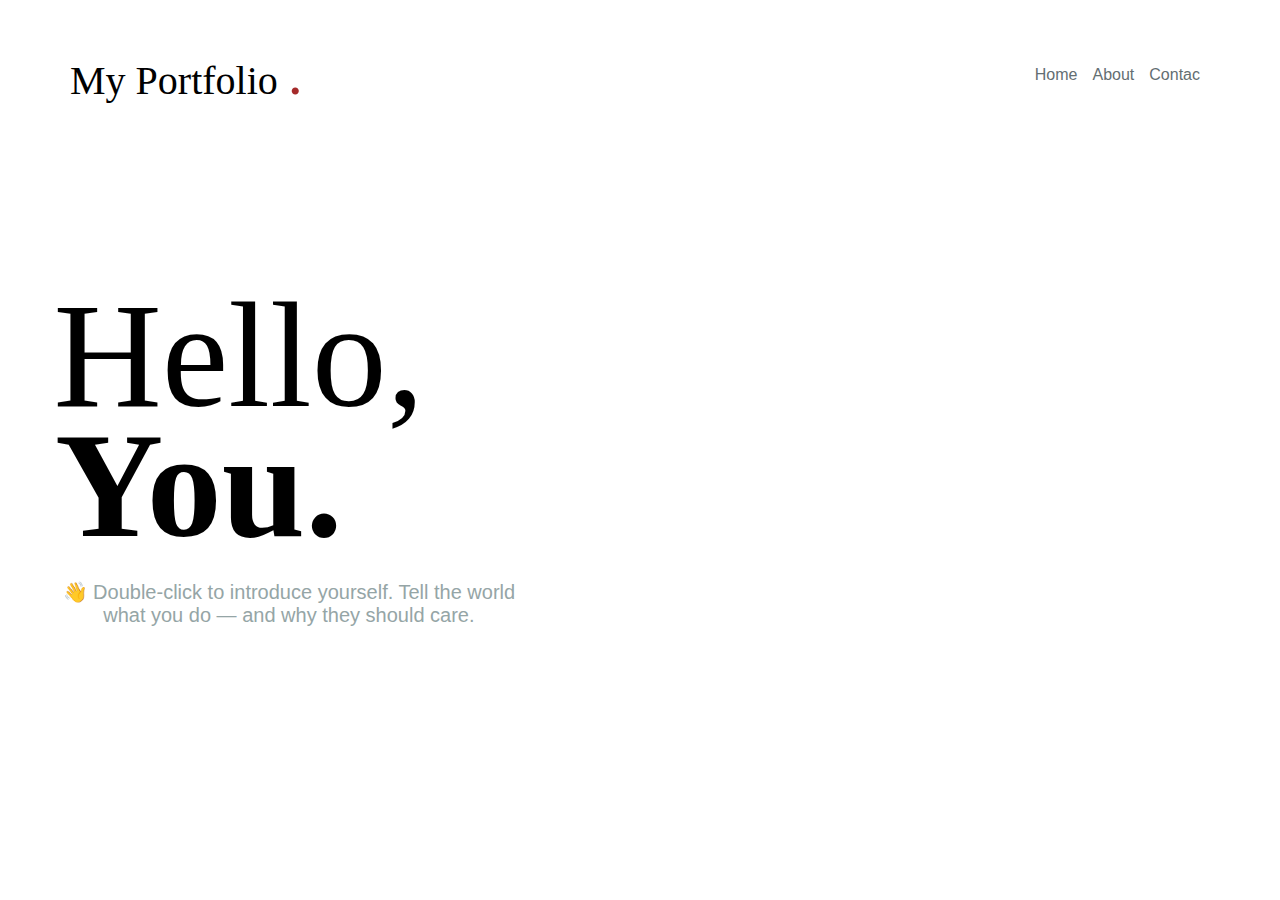
<file: Anh/index.html>
<!DOCTYPE html>
<html lang="en">
<head>
    <meta charset="UTF-8">
    <meta name="viewport" content="width=device-width, initial-scale=1.0">
    <title>Document</title>
    <link rel="stylesheet" href="style.css">
</head>
<body>
   <div class="top">
    <div class="container">
        <div class="heard-top row">
            <p>My Portfolio <span>.</span></p>
            <ul>
                <li><a href="#">Home</a></li>
                <li><a href="#">About</a></li>
                <li><a href="#">Contac</a></li>
            </ul>
        </div>
    </div>
   </div>

   <div class="heard-text">
    <h1>Hello, <br><span>You.</span></h1>
    <p>👋 Double-click to introduce yourself. Tell the world <br> what you do — and why they should care.</p>
   </div>
</body>
</html>
</file>
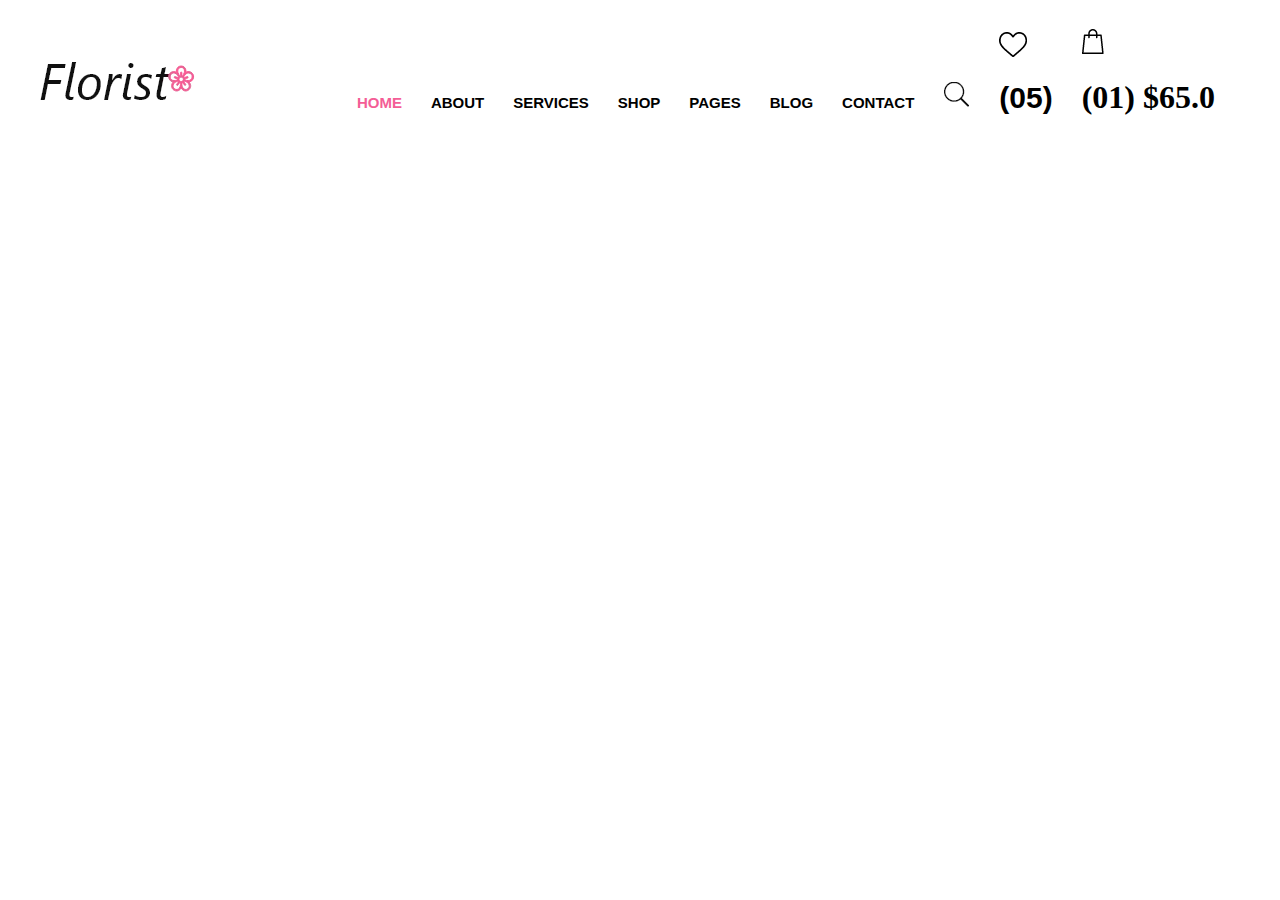
<file: florist.html>
<!DOCTYPE html>
<html lang="en">
<head>
    <meta charset="UTF-8">
    <meta name="viewport" content="width=device-width, initial-scale=1.0">
    <title>Florist</title>
    <link rel="stylesheet" href="/florist.css">
</head>
<body>
    <header>
        <div class="container">
            <a href="#"><img src="/img-frorist/logo.png (1).webp" alt=""></a>
            <nav>
                <ul class="menu">
                    <li> <a href="#">HOME</a></li>
                    <li> <a href="#">ABOUT</a></li>
                    <li> <a href="#">SERVICES</a></li>
                    <li> <a href="#">SHOP</a></li>
                    <li>
                        <a href="#">PAGES</a>
                        <ul class="sub-menu">
                            <li><a href="#">Cart</a></li>
                            <li><a href="#">Checkout</a></li>
                            <li><a href="#">Wishlist</a></li>
                            <li><a href="#">Portfolio</a></li>
                            <li><a href="#">Shop Details</a></li>
                            <li><a href="#">Blog Details</a></li>
                        </ul>
                    </li>
                    <li> <a href="#">BLOG</a></li>
                    <li> <a href="#">CONTACT</a></li>
                    <li><a href="#"><img src="/img-frorist/search.png.webp" alt=""><h1></h1></a></li>
                    <li><a href="#"><img src="/img-frorist/heart.png.webp" alt=""><h1>(05)</h1></a></li>
                    <li><a href="#"><img src="/img-frorist/bag.png.webp" alt=""></a><h1>(01) <span>$65.0</span></h1></li>
                </ul>
            </nav>
        </div>
    </header>
</body>
</html>
</file>
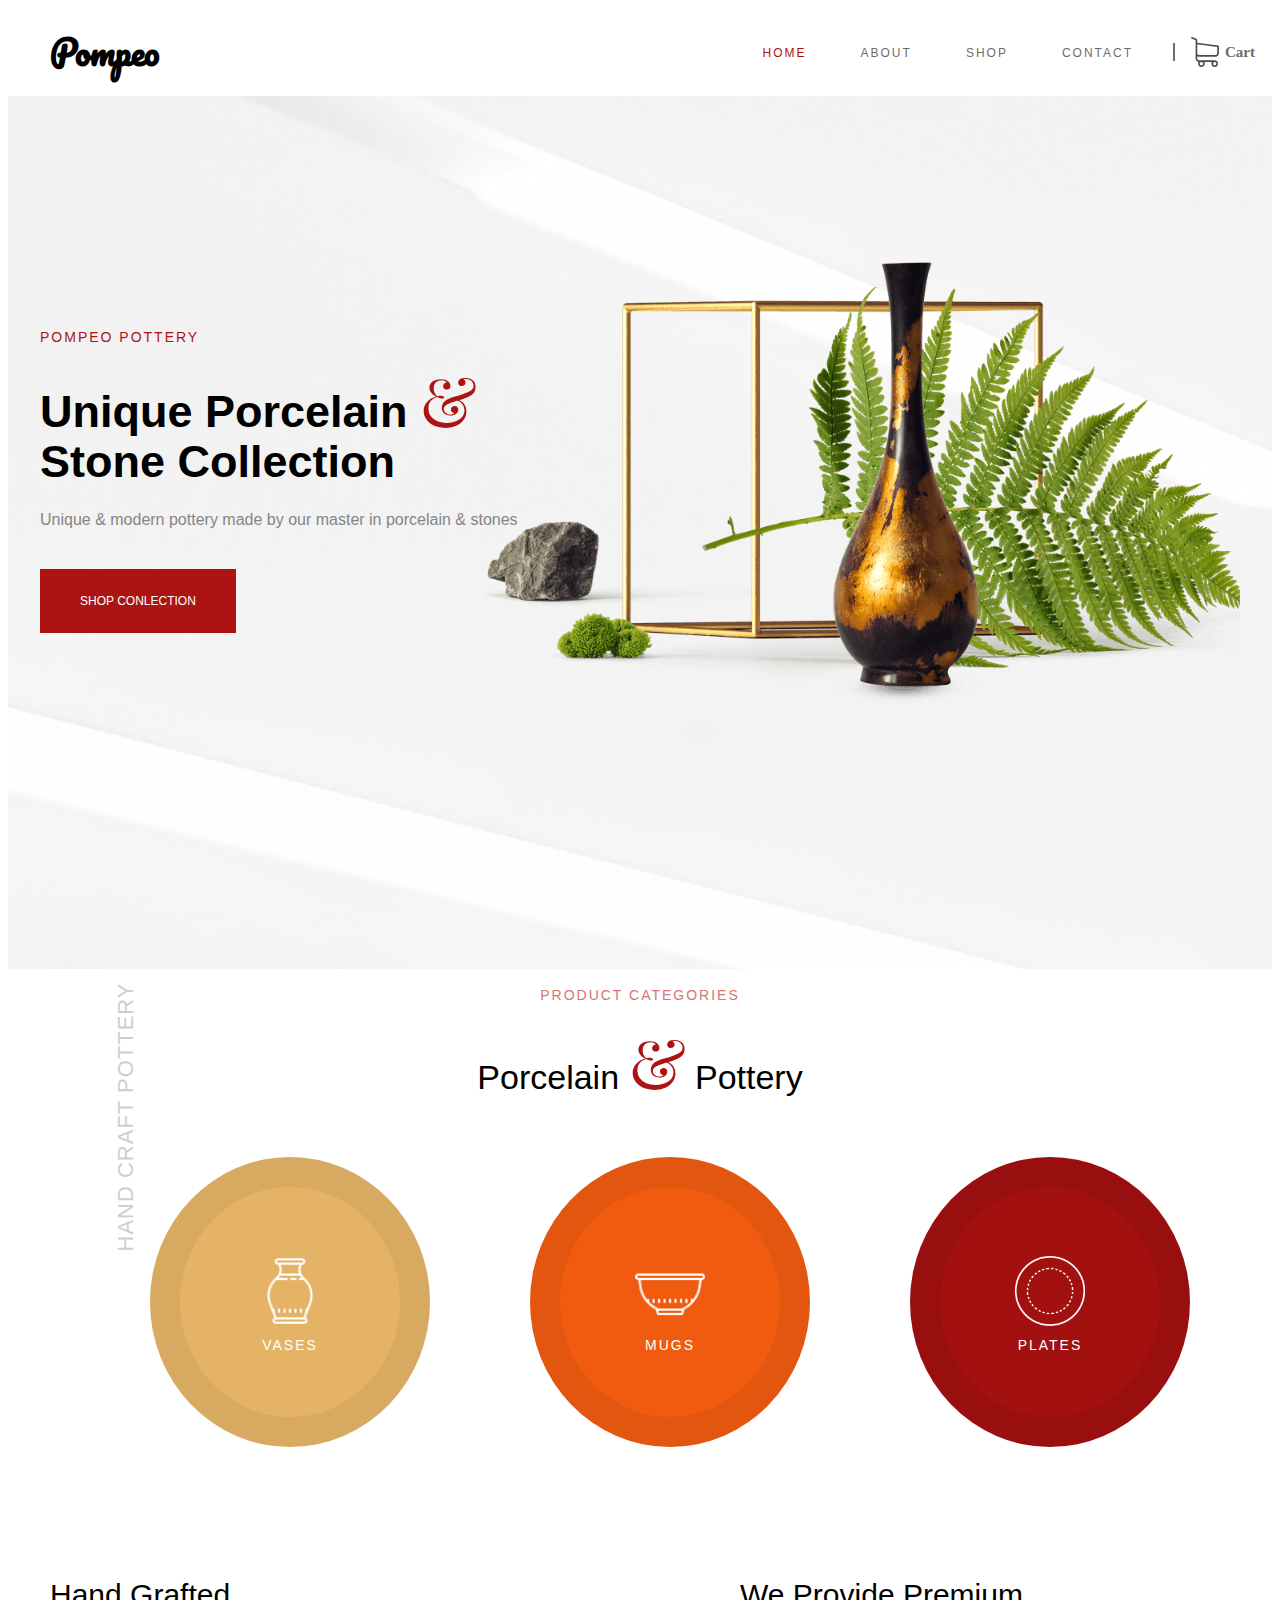
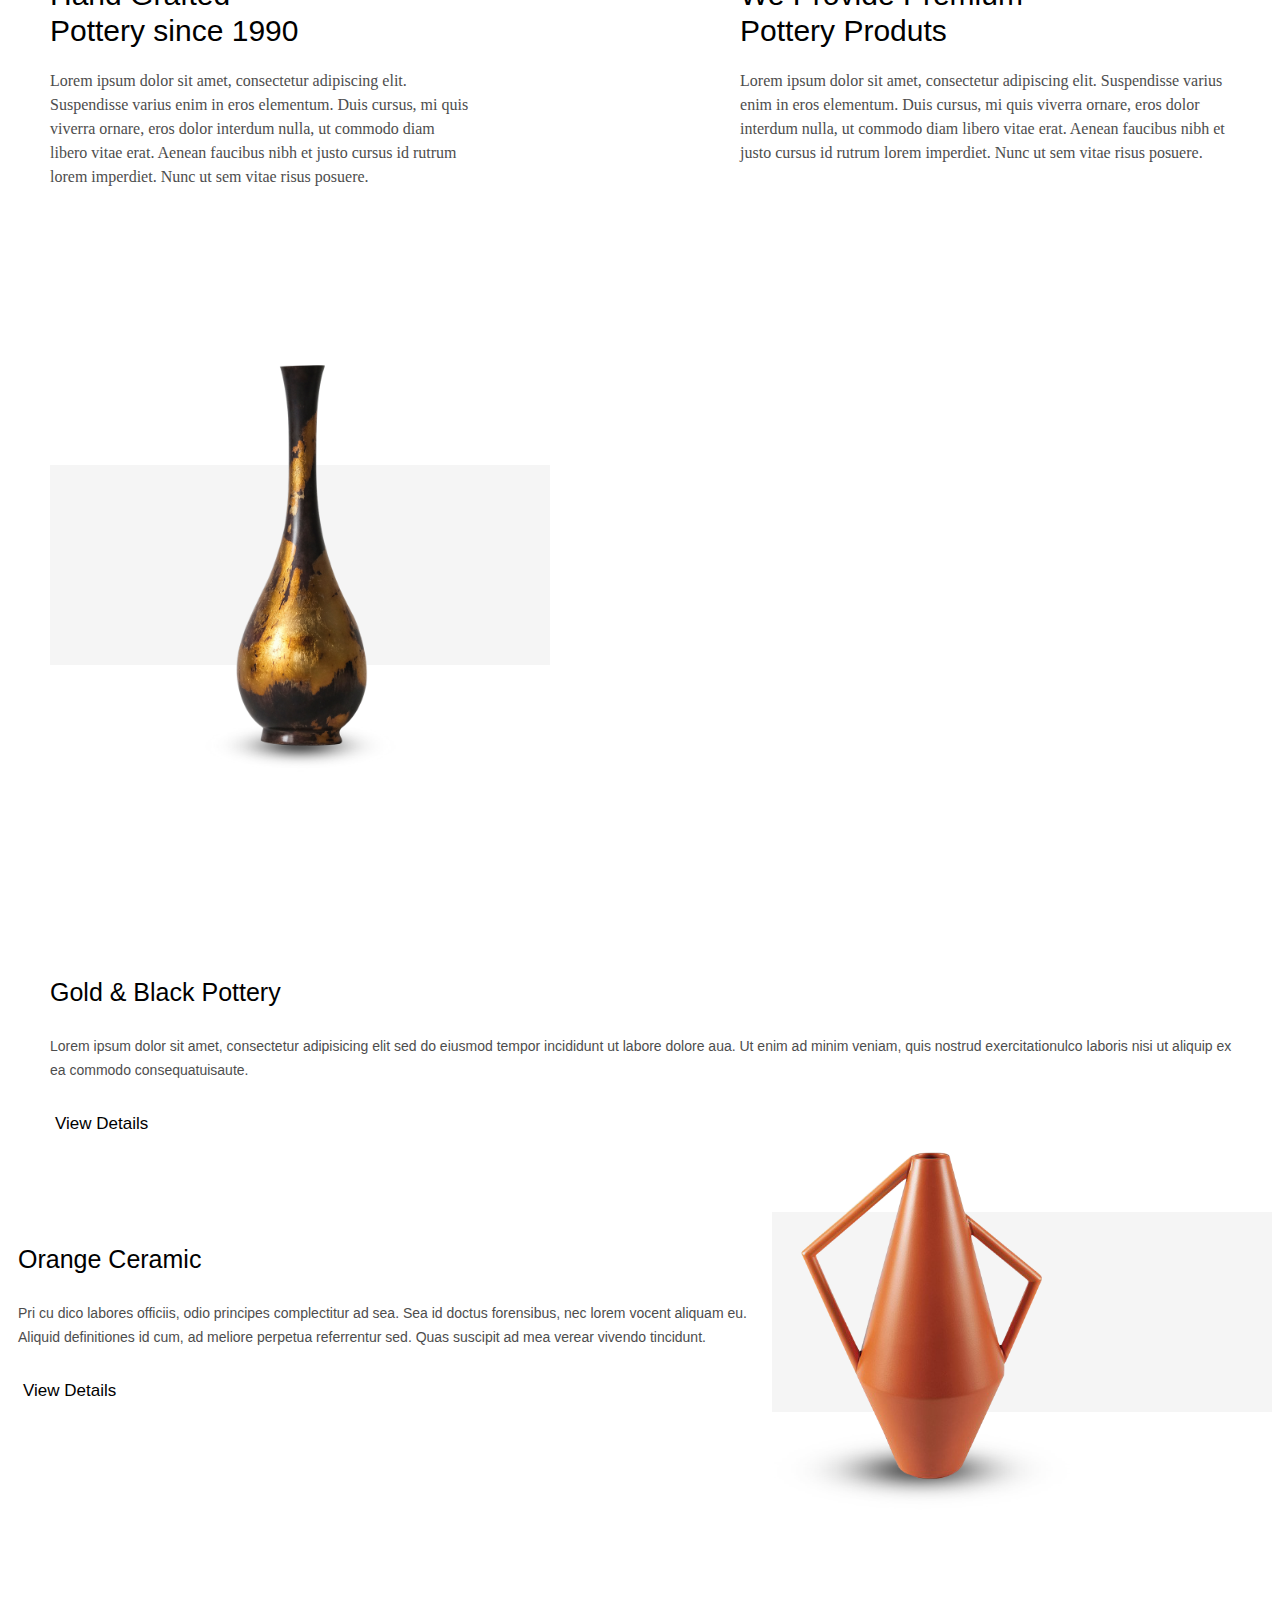
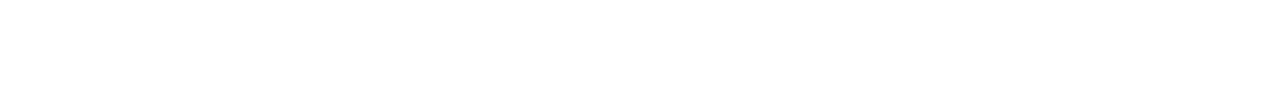
<file: pompeo.html>
<!DOCTYPE html>
<html lang="en">
<head>
    <meta charset="UTF-8">
    <meta name="viewport" content="width=device-width, initial-scale=1.0">
    <title>Pompeo</title>
    <link rel="stylesheet" href="/pompeo.css">
    <link rel="stylesheet" href="https://cdnjs.cloudflare.com/ajax/libs/font-awesome/6.5.2/css/all.min.css" integrity="sha512-SnH5WK+bZxgPHs44uWIX+LLJAJ9/2PkPKZ5QiAj6Ta86w+fsb2TkcmfRyVX3pBnMFcV7oQPJkl9QevSCWr3W6A==" crossorigin="anonymous" referrerpolicy="no-referrer" />
    <style>
        @import url('https://fonts.googleapis.com/css2?family=Pacifico&display=swap');
        </style>
        <style>
            @import url('https://fonts.googleapis.com/css2?family=Playfair+Display:ital,wght@0,400..900;1,400..900&display=swap');
            </style>
</head>
<body>
    <header>
        <div class="container">
           <div class="d-flex">
            <div class="logo">
                <a href="#">
                    <h3 class="heading">Pompeo</h3>
                </a>
            </div>
            <div class="link-flex">
                <nav class="nav-menu">
                    <ul class="menu">
                        <li><a href="#">HOME</a></li>
                        <li><a href="#">ABOUT</a></li>
                        <li><a href="#">SHOP</a></li>
                        <li><a href="#">CONTACT</a></li>
                    </ul>
                </nav>
                <div class="menu-icon-cart">
                    <a href="#" class="cart">
                        <img src="/img-pompeo/cart.svg" alt="">
                        <div class="cart-text">Cart</div>
                    </a>
                </div>
            </div>
           </div>
        </div>

    </header>

    <section class="hero-section">
        <div class="container">
            <div class="left-block hero">
                <div class="hero-div small">
                    <h1>POMPEO POTTERY</h1>
                    <p>Unique Porcelain <span class="different-font">&</span> Stone Collection</p>
                    <h2>Unique & modern pottery made by our master in porcelain & stones</h2>
                    <a href="#">SHOP CONLECTION</a>
                </div>
                <div class="hero-image-div">
                    <div class="hero-image"></div>
                </div>
            </div>
        </div>

    </section>

    <section class="Collection">
        <div class="vertical-category">Hand Craft Pottery</div>
        <div class="container">
            <div class="content-tittle">
                <p>PRODUCT CATEGORIES</p>
                <h1>Porcelain <span class="different-font">&</span> Pottery</h1>
            </div>

            <div class="category-list">
                <div class="w-row">
                    <div class="w-col w-col-4">
                        <a href="#" class="links-category w-inline-block">
                            <div style="background-color: #e4b366;" class="tab-block">
                                <img width="70" src="/img-pompeo/van.png" alt="">
                                <h3 class="tab-tittle">Vases</h3>
                            </div>
                        </a>
                    </div>
                    <div class="w-col w-col-4">
                        <a href="#" class="links-category w-inline-block">
                            <div style="background-color: #f05b10;" class="tab-block">
                                <img width="70" src="/img-pompeo/mugs.png" alt="">
                                <h3 class="tab-tittle">Mugs</h3>
                            </div>
                        </a>
                    </div>
                    <div class="w-col w-col-4">
                        <a href="#" class="links-category w-inline-block">
                            <div style="background-color: #a21010;" class="tab-block">
                                <img width="70" src="/img-pompeo/plat.png" alt="">
                                <h3 class="tab-tittle">PLATES</h3>
                            </div>
                        </a>
                    </div>
                </div>

            </div>

            <div class="div-infor-wapper">
                <div class="w-row">
                    <div class="w-col w-col-6">
                        <div class="div-column-left">
                            <h1 class="history-tittle">Hand Grafted <br> <span> Pottery since 1990</span></h1>
                            <p class="history-paragraph">Lorem ipsum dolor sit amet, consectetur adipiscing elit. Suspendisse varius enim in eros elementum. Duis cursus, mi quis viverra ornare, eros dolor interdum nulla, ut commodo diam libero vitae erat. Aenean faucibus nibh et justo cursus id rutrum lorem imperdiet. Nunc ut sem vitae risus posuere.</p>
                        </div>
                    </div>
                    <div class="w-row">
                        <div class="w-col w-col-6">
                            <div class="div-column-right">
                                <h1 class="history-tittle">We Provide Premium <br> <span> Pottery Produts</span></h1>
                                <p class="history-paragraph">Lorem ipsum dolor sit amet, consectetur adipiscing elit. Suspendisse varius enim in eros elementum. Duis cursus, mi quis viverra ornare, eros dolor interdum nulla, ut commodo diam libero vitae erat. Aenean faucibus nibh et justo cursus id rutrum lorem imperdiet. Nunc ut sem vitae risus posuere.</p>
                            </div>
                        </div>
                </div>
            </div>
        </div>
    </section>

    <section class="sale-section">
        <div class="container">
            <div class="w-dyn-list">
                <div class="w-dyn-items">
                    <div class="w-col w-col-6">
                        <div class="sal-block">
                            <div class="color-block"><img src="/img-pompeo/binh2.png" alt=""></div>
                        </div>
                    </div>
                    <div class="column w-col w-col-6">
                        <h3 class="sale-tittle">Gold & Black Pottery</h3>
                        <p>Lorem ipsum dolor sit amet, consectetur adipisicing elit sed do eiusmod tempor incididunt ut labore dolore aua. Ut enim ad minim veniam, quis nostrud exercitationulco laboris nisi ut aliquip ex ea commodo consequatuisaute.</p>
                        <a href="#" class="button-link product">View Details</a>
                    </div>
                </div>
            </div>
        </div>
        <div class="w-dyn-list">
            <div class="w-dyn-items">
                <div class="w-row w-padding">
                <div class="column w-col w-col-6">
                    <h3 class="sale-tittle">Orange Ceramic</h3>
                    <p>Pri cu dico labores officiis, odio principes complectitur ad sea. Sea id doctus forensibus, nec lorem vocent aliquam eu. Aliquid definitiones id cum, ad meliore perpetua referrentur sed. Quas suscipit ad mea verear vivendo tincidunt.</p>
                    <a href="#" class="button-link product">View Details</a>
                </div>
                <div class="sale-block">
                    <div class="color-block-i"><img src="/img-pompeo/lo cam.png" alt=""></div>
                </div>
            </div>
            </div>
        </div>
    </section>

    <section></section>

    <section></section>

    <section></section>

    <footer></footer>
</body>
</html>
</file>
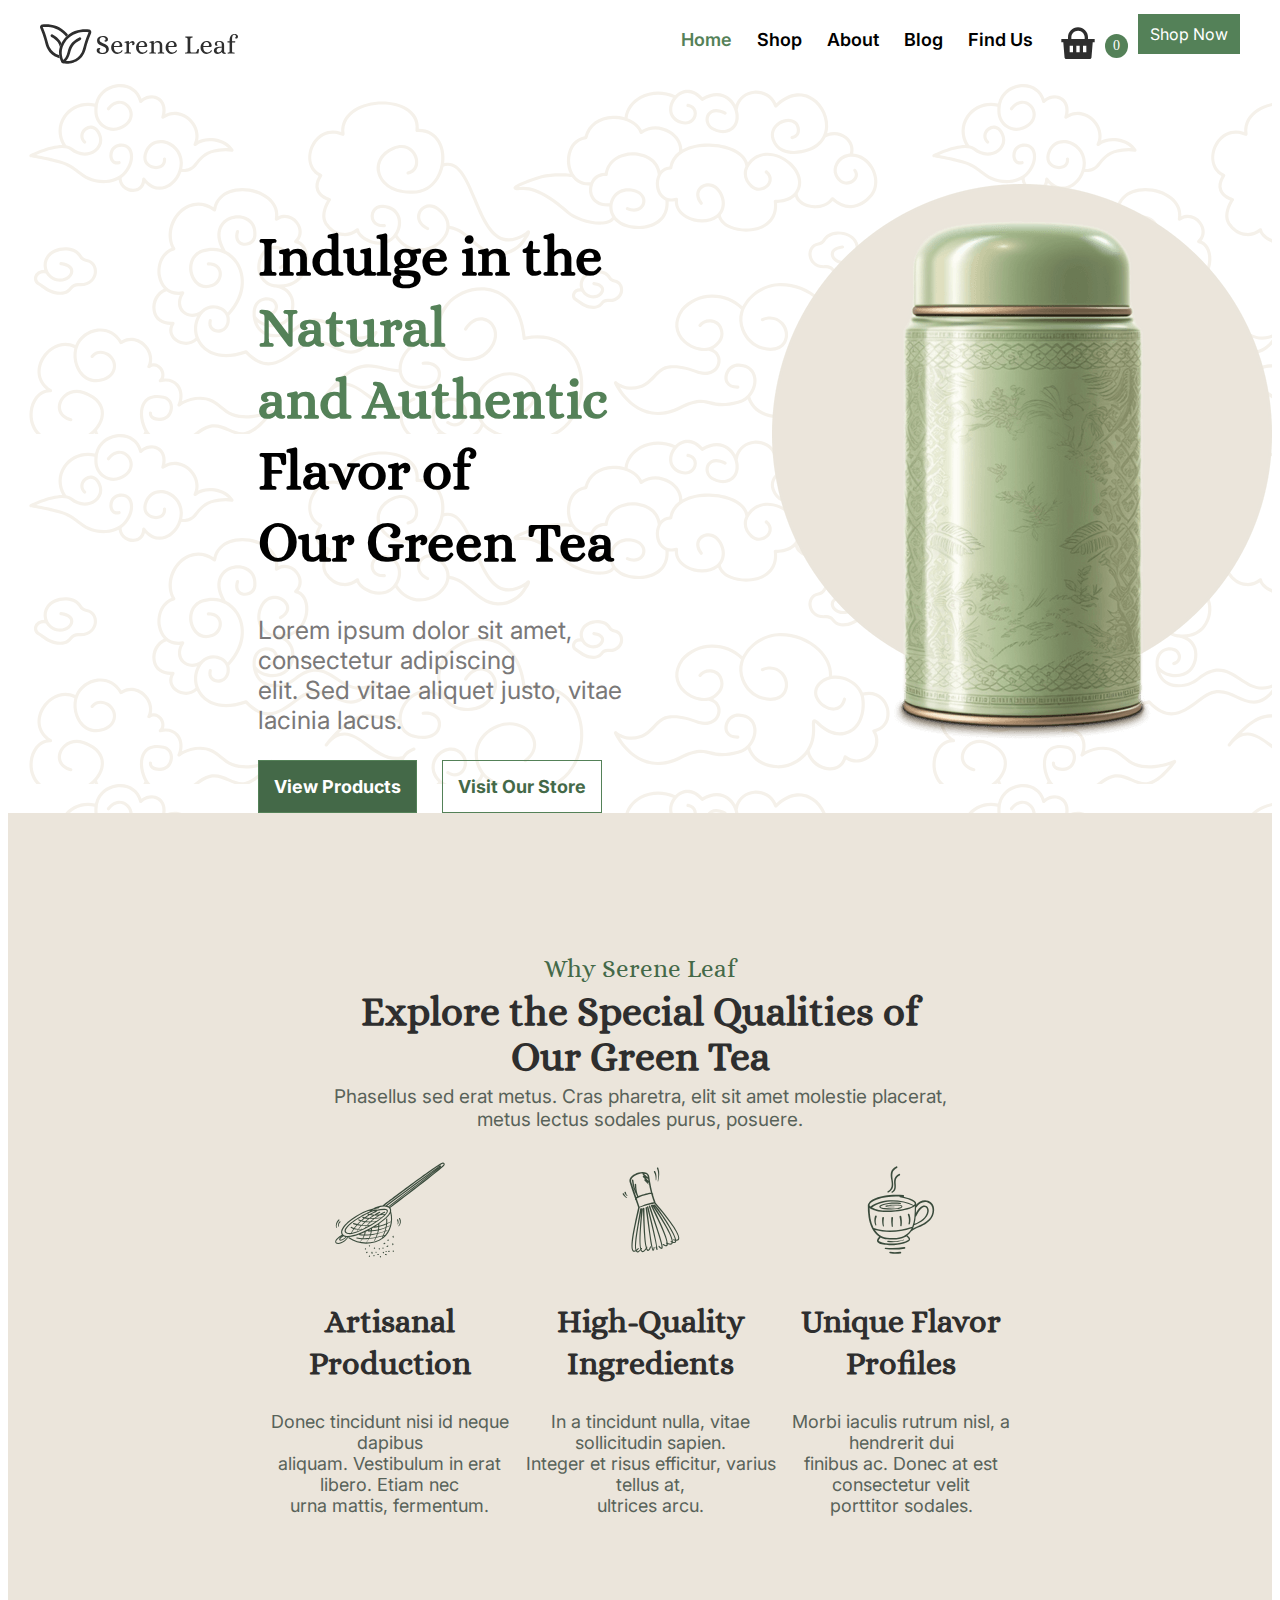
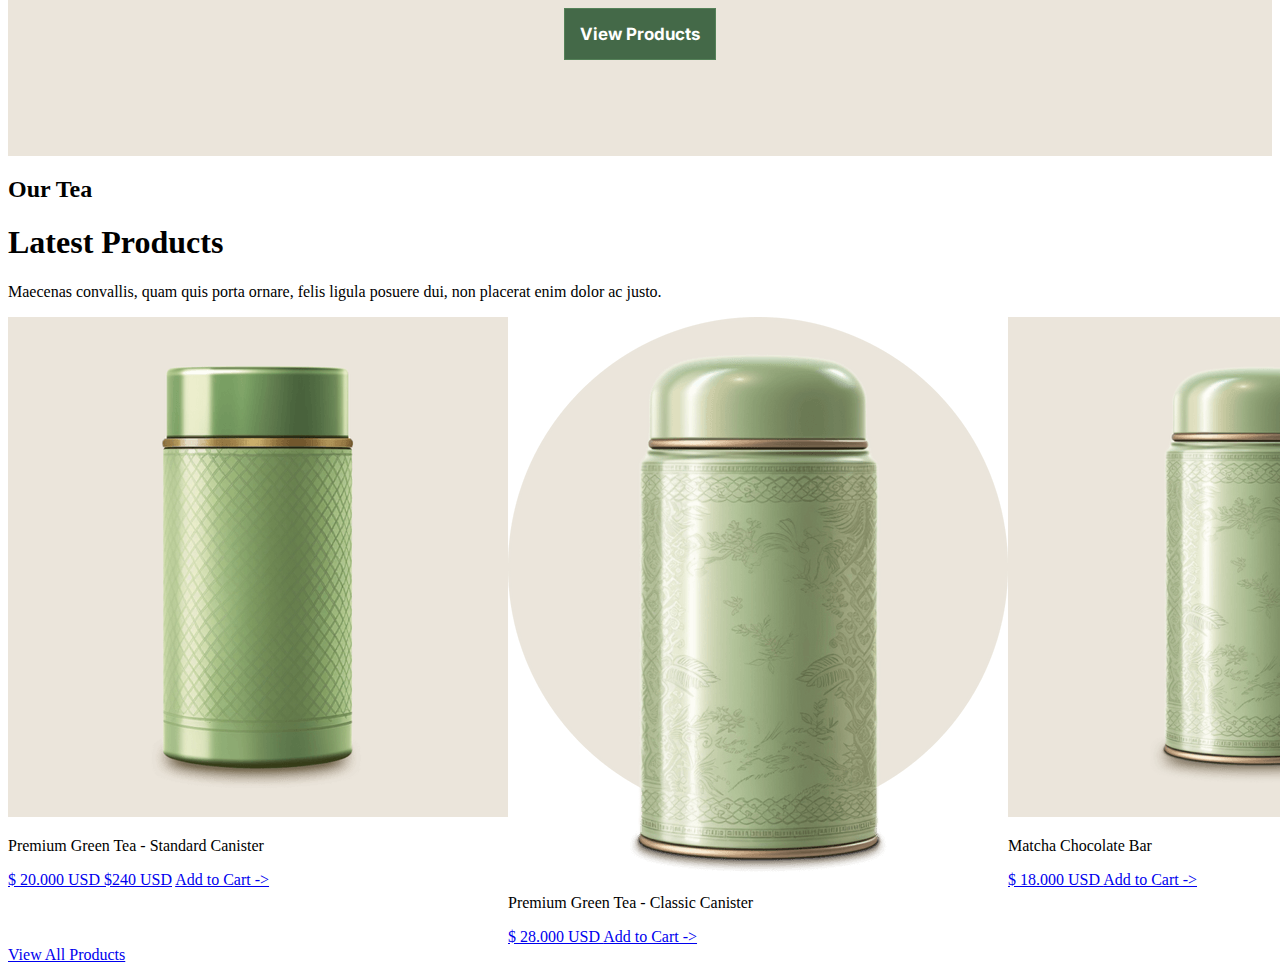
<file: serene.html>
<!DOCTYPE html>
<html lang="en">
<head>
    <meta charset="UTF-8">
    <meta name="viewport" content="width=device-width, initial-scale=1.0">
    <title>Serene</title>
    <link rel="stylesheet" href="/serene.css">
    <style>
        @import url('https://fonts.googleapis.com/css2?family=Alice&display=swap');
        </style>
        <style>
            @import url('https://fonts.googleapis.com/css2?family=Inter:wght@100..900&display=swap');
            </style>
</head>
<body>
    <header>
        <div class="container">
            <a href="#"><img src="/Serene/logo.svg" alt=""></a>
            <nav>
                <ul class="menu">
                    <li><a href="#">Home</a></li>
                    <li><a href="#">Shop</a></li>
                    <li><a href="#">About</a></li>
                    <li><a href="#">Blog</a></li>
                    <li><a href="#">Find Us</a></li>
                <div class="cart">
                    <a href="#"><img src="/Serene/bag.svg" alt="cart"></a>
                        <div class="count">
                            <span>0</span>
                        </div>
                </div>
                    <ul class="menu-shop">
                        <li><a href="#">Shop Now</a></li>

                    </ul>
                </ul>

            </nav>
        </div>
        <section class="hero">
            <div class="hero-text">
                <h1>Indulge in the <span class="highlight">Natural<br> and Authentic</span> Flavor of <br> Our Green Tea</h1>
                <p>Lorem ipsum dolor sit amet, consectetur adipiscing<br> elit. Sed vitae aliquet justo, vitae lacinia lacus.</p>
                <div class="hero-buttons">
                    <a href="#" class="view-products">View Products</a>
                    <a href="#" class="visit-store">Visit Our Store</a>
                </div>
            </div>
            <div class="hero-image">
                <img src="/Serene/binhtra.png" alt="Green Tea Container">
            </div>
        </section>

        <section class="wapper">
            <div class="wapper-text">
                <h2>Why Serene Leaf</h2>
                <h1>Explore the Special Qualities of <br>Our Green Tea</h1>
                <p>Phasellus sed erat metus. Cras pharetra, elit sit amet molestie placerat, <br> metus lectus sodales purus, posuere.</p>
            </div>

            <div class="wapper-items">
                <div class="items">
                    <img src="/Serene/vot.svg" alt="">
                    <h2>Artisanal Production</h2>
                    <p>Donec tincidunt nisi id neque dapibus <br>aliquam. Vestibulum in erat libero. Etiam nec <br> urna mattis, fermentum.</p>
                </div>
                <div class="items">
                    <img src="/Serene/choi.svg" alt="">
                    <h2>High-Quality Ingredients</h2>
                    <p>In a tincidunt nulla, vitae sollicitudin sapien. <br>Integer et risus efficitur, varius tellus at, <br> ultrices arcu.</p>
                </div>
                <div class="items">
                    <img src="/Serene/cup.svg" alt="">
                    <h2>Unique Flavor Profiles</h2>
                    <p>Morbi iaculis rutrum nisl, a hendrerit dui <br>finibus ac. Donec at est consectetur velit <br>porttitor sodales.</p>
                </div>
            </div>

            <div class="wapper-node">
                <a href="#">View Products</a>
            </div>
        </section>

        <section class="products">
            <div class="products-text">
                <h2>Our Tea</h2>
                <h1>Latest Products</h1>
                <p>Maecenas convallis, quam quis porta ornare, felis ligula posuere dui, non placerat enim dolor ac justo.</p>
            </div>

            <div class="products-sale">
                <div class="Sale">
                    <a href="#"><img src="/Serene/binh1.png" alt=""></a>
                    <p>Premium Green Tea - Standard Canister</p>
                    <a href="#">$ 20.000 USD $240 USD</a>
                    <a href="#">Add to Cart -></a>
                </div>

                <div class="Sale">
                    <a href="#"><img src="/Serene/binhtra.png" alt=""></a>
                    <p>Premium Green Tea - Classic Canister</p>
                    <a href="#">$ 28.000 USD </a>
                    <a href="#">Add to Cart -></a>
                </div>

                <div class="Sale">
                    <a href="#"><img src="/Serene/binhhhh.png" alt=""></a>
                    <p>Matcha Chocolate Bar</p>
                    <a href="#">$ 18.000 USD </a>
                    <a href="#">Add to Cart -></a>
                </div>

                <div class="Sale">
                    <a href="#"><img src="/Serene/banh4.png" alt=""></a>
                    <p>Matcha Macaron</p>
                    <a href="#">$ 18.000 USD </a>
                    <a href="#">Add to Cart -></a>
                </div>
            </div>

            <div class="products-node">
                <a href="#">View All Products</a>
            </div>

        </section>
    </header>
</body>
</html>
</file>
<file: Anh/style.css>
:root{
    --main-top-font:"Playfair Display";
    --main-font:"PT Sans", sans-serif;
    --logo-color:#636e72;
}
*{
    margin:0;
    padding:0;
    box-sizing:border-box;
}
a{
    text-decoration: none;
}
li{
    list-style: none;
}
.row{
    display:flex;
}
.heard-top{
    justify-content: space-between;
    padding: 40px ;
    align-items: center;
}
.heard-top p{
    position: relative;
    left: 30px;
    font-family: var(--main-top-font);
    font-size:40px ;
    color: black;
}
.heard-top p span{
    font-size: 60px;
    color: brown;
}
.heard-top ul{
    display: flex;
}
.heard-top ul li{
    margin-left: 15px;
    right: 40px;
    position: relative;
   
}
.heard-top ul li::after{
    position:absolute;
    content: "";
    display: block;
    bottom: -4px;
    height: 4px;
    width: 0%;
    left: 50%;
    transform: translate(-50%);
    background-color: #636e72;
}
.heard-top ul li:hover::after{
    width: 100%;
}
.heard-top ul li a{
    font-family:var(--main-font);
    color: var(--logo-color);
}
.heard-top ul li a:hover{
    color: black;
}
.heard-text{
    position: absolute;
    top: 30%;
    left: 12%;
    transform: translate(-40%);
    max-width: px;
    min-width: px;
    text-align:center ;
    padding: 20px 0 20px 0;
}
.heard-text h1{
    position: relative;
    left: 40px;
    line-height: 130px;
    font-family: var("Playfair Display");
    color:black;
    margin-bottom: 30px;
    font-size: 150px;
    font-weight: normal;
}
.heard-text h1 span{
    position: relative;
    font-family: var("Playfair Display");
    color:black;
    margin-bottom: 30px;
    right: 40px;
    font-size: 150px;
    font-weight: bold;
    
}
.heard-text p{
    position: relative;
    font-family: "Quicksand", sans-serif;
    color: #95a5a6;
    font-size: 20px;
    font-weight:normal;
    left: 90px;
}
</file>
<file: florist.css>
.container {
    max-width: 1200px;
    margin: 0px auto;
}
header>div {
    display: flex;
    justify-content: space-between;
    align-items: center;
}

.menu>li {
    position: relative;
    display: inline-block;
    list-style: none;
    margin-right: 25px;
    padding: 5px 0px;
}

.menu>li>a {
    text-decoration: none;
    color: black;
    font-family: "Oswald", sans-serif;
    font-weight: 600;
    font-size: 15px;
    text-transform: uppercase; /*chữ in hoa*/
}

.menu>li:hover a{
    color: #f45d96; /*Đổi màu chữ khi chạm vào*/
}

.menu>li:first-child a { /*Chữ đầu tiên hiện sẵn màu*/
    transition: all 0,3s;
    color: #f45d96;
}

.sub-menu {
    position: absolute;
    left: 0px;
    top: 30px;
    background-color: black;
    margin: 0;
    padding: 5px 30px 5px 15px;
    display: none;
}

.sub-menu>li {
    list-style: none;
    padding: 5px 0px;
    width: 100px;
}

.sub-menu>li>a{
    color: white;
    text-decoration: none;
}

.sub-menu>li:read-only a{
    border-style: none;
}

.menu>li:hover>.sub-menu{
    display: block;
}
</file>
<file: pompeo.css>
.container{
    max-width: 1200px;
    margin: 0px auto;
    text-align: center;
}

.d-flex{
    justify-content: space-between;
    align-items: center;
    display: flex;
}

.logo{
    padding-left: 10px;/*cach trai*/
}

.logo a{
    text-align: left;
    display: block;
    text-decoration: none;
}

.logo a h3{
    color: #000;
    font-weight: 700;
    text-align: center;
    font-family: Pacifico, sans-serif;
    font-size: 34px;
    line-height: 20px;
}

.link-flex{
    flex-direction: row;
    justify-content: flex-end;
    align-items: center;
    display: flex;
}

.nav-menu{
    border-right: 2px solid #6c6c6c;
}

.menu{
    margin: 0;
    padding: 0;
}

.menu li{
    position: relative;
    display: inline-block;
    list-style: none;
    margin-left: 10px;
    margin-right: 40px;
    padding-bottom: 0px;
}

.menu li a{
    text-decoration: none;
    font-family: "Oswald", sans-serif;
    font-size: 12px;
    font-weight: 400px;
    text-transform: uppercase;
    color: #6c6c6c;
    letter-spacing: 2px;
}

.menu li:hover a{
    color: #000;
}

.menu li:first-child a{
    color: #ac1313;
}

.cart{
    align-items: center;
    padding: 9px 15px;
    text-decoration: none;
    display: flex;
}

.cart img{
    max-width: 100%;
    margin-right: 5px;
    vertical-align: middle;
    display: inline-block;
    opacity: 0.7;
}

.cart-text{
    color: #000;
    font-size: 15px;
    font-weight: 600;
    color: #6c6c6c;
}

.menu-icon-cart .cart img:hover{
    opacity: 1;
}

.menu-icon-cart .cart-text:hover{
    color: #000;
}

.hero-section{
   height: 90vh;
   color: rgba(0, 0, 0, 0);
   background-image: url(/img-pompeo/nen.png);
   background-repeat: repeat, no-repeat;   /*khong bi lap anh*/
   align-items: center;     /*anh o giua*/
    padding-top: 5%;  /*khoang cach menu va nen*/
    display: flex;
    
}

.left-block{
    text-align: left;
    display: flex;
}

.left-block .hero{
    flex-direction: row;
    align-items: center;
}

.small{
    width: 100%;
}
.hero-div h1{
    color: #ac1313;
    letter-spacing: 2px; /*khoang cach giua cac chu*/
    font-family:Poppins, sans-serif;
    font-size: 14px;
    font-weight: 500;
    text-transform: uppercase;
    margin-top: -60px;
}

.hero-div p{
    color: #000;
    font-size: 45px;
    font-weight: 550;
    line-height: 50px;/*Khoang cach giua 2 dong*/
    text-align: left;
    font-family: Poppins, sans-serif;
    margin-top: 20px; /*cach voi doi tuong tren*/
}

.different-font{
    font-family: Playfair Display, sans-serif;
    line-height: 68px;
    color: #ac1313;
    font-weight: 400;
    position: relative;
    font-size: 68px;
}

.hero-div h2{
    color: #858585;
    text-align: left;
    font-size: 16px;
    line-height: 36px;
    margin-top: -30px;
    font-family: Libre Franklin, sans-serif;
    font-weight: 500;
}

.hero-image-div a{
    text-decoration: none;
    background-color: #ac1313;
    color: #ffff;
    border-color: #000;
    padding: 20px 40px;
    position: relative;
    bottom: -30px;
    font-family: Poppins, sans-serif;
    text-transform: uppercase;
    font-size: 12px;
    font-weight: 400;
    line-height: 22px;
}

.hero-div a:hover{
    background: #000;
}

.hero-imagn-div{
    width: 50%;
    flex-direction: column;
    align-items: flex-start;
    display: flex;

}

.hero-image{
    width: 1000px;
    height: 500px;
    background-image: url(/img-pompeo/binh.png);
    background-position: 120%;/*Khoang cach giua binh va chu*/
    background-repeat: no-repeat;
    background-size: 800px;
    margin-left: -300px;/*Cach ben trai*/
    margin-top: -150px; /*Binh voi khung vien*/
   
}

.hero-div a{
   padding: 25px 40px;  /*khung*/
    text-decoration: none; /*xoa gach chan chu*/
    background-color: #ac1313;
    color: #ffff;
    font-size: 12px;
    line-height: 100px;/* cach phan o tren*/
    border-style: none;
    font-family: Poppins, sans-serif;
}

.colection{
    background-color: #ffff;
    padding: 140px 20px;
    position: relative;
}

.vertical-category{
    color: #858585;
    letter-spacing: 1px;
    text-transform: uppercase;
    font-family: Poppins, sans-serif;
    font-size: 22px;
    font-weight: 300;
    line-height: 34px;
    position: absolute;
    transform: rotate(-90deg) translate(0, -50%);
    top: 1100px;
    opacity: 0.4; /*giam mau nhat*/
}

.content-tittle{
    color: #000;
    margin-bottom: 60px;
    margin-left: auto;
    margin-right: auto;
    display: block;
}

.content-tittle p{
    color: #d77474;
    text-align: center;
    letter-spacing: 2px;
    text-transform: uppercase;
    margin-bottom: 0;
    font-family: Poppins, sans-serif;
    font-size: 14px;
    font-weight: 400;
    line-height: 24px;
}

.content-tittle h1{
    font-size: 34px;
    line-height: 40px;
    color: #000;
    font-family: Poppins, sans-serif;
    font-weight: 400;
    margin-top: 20px;
}

.category-list{
    width: 90%;
    line-height: 50%;
    margin-left: auto;
    margin-right: auto;
    display: block;
}

.w-row{
    display: flex;
    margin-left: 0;
    margin-right: 0;
}

.w-col{
    width: 100%;
    display: flex;
    min-height: 1px;
    padding-left: 10px;
    padding-right: 10px;
    position: relative;
    left: 0;
    right: 0;
}

.w-col-4{
    width: 33.3333%;
}

.links-category{
    color: #999;
    justify-content: center;
    font-size: 16px;
    text-decoration: none;
    display: flex;
}

.w-inline-block{
    max-width: 100%;
}

.tab-block{
    background: #e4b366;
    margin-left: 0;
    margin-right: 0;
    width: 240px;
    height: 200px;
    border: 30px solid rgba(0, 0, 0, .05);
    border-radius: 50%;
    flex-direction: column;
    justify-content: center;
    align-items: center;
    margin-left: 40px;
    margin-right: 40px;
    padding-top: 30px;
    transition: .5s;
    display: flex;
}

.tab-block img{
    max-width: 100%;
    vertical-align: middle;
    display: inline-block;
}

.tab-tittle{
    color: #ffff;
    letter-spacing: 2px;
    text-transform: uppercase;
    margin-top: 0;
    font-family: Poppins, sans-serif;
    font-size: 14px;
    text-decoration: none;
    font-weight: 400;
    line-height: 38px;
}

.div-infor-wrapper{
    margin-top: 60px;
}

.w-col-6{
    width: 100%;
}

.div-column-left{
    margin-bottom: 40px;
    margin-top: 30px;
    width: 100%;
}

.history-tittle{
    color: #000;
    text-align: left;
    margin-top: 0;
    font-family: Poppins, sans-serif;
    font-size: 30px;
    font-weight: 400;
    line-height: 36px;
    margin-bottom: 10px;
    margin-top: 100px;
}

.history-paragraph{
    color: #4d4d4d;
    text-align: left;
    margin-top: 20px;
    line-height: 24px;
}

.div-column-right{
    margin-bottom: 40px;
    margin-top: 30px;
    width: 100%;
    margin-left: 250px;
}

.sale-section{
    padding-top: 220px;
    position: relative;
    padding-bottom: 120px;
}

.row-padding{
    margin-bottom: 90px;
}

.sale-block{
    margin-top: 120px;
}

.color-block{
    height: 200px;
    width: 500px;
    background-color: #f5f5f5;
    justify-content: center;
    position: relative;
    margin-bottom: 160px;
}

.color-block img{
    max-width: 100%;
    vertical-align: middle;
    display: inline-block;
    width: 200px;
    position: relative;
    bottom: 100px;
}

.column{
    margin-top: 130px;
    margin-bottom: 0;
    display: inline-block;
}

.sale-tittle{
    font-size: 25px;
    font-family: Poppins, sans-serif;
    font-weight: 400;
    text-align: left;
    line-height: 34px;
    color: #000;
    margin-top: 20px;
}

.column p{
    color: #4d4d4d;
    text-align: left;
    margin-bottom: 10px;
    font-family: Libre Franklin, sans-serif;
    font-size: 14px;
    line-height: 24px;
}

.button-link{
    margin-top: 20px;
    font-family:Poppins, sans-serif ;
    display: inline-block;
    color: #000;
    font-size: 17px;
    font-weight: 400;
    line-height: 24px;
    transition: all .4s;
    text-decoration: none;
    position: absolute;
    left: 15px;
}

.button-link:hover{
    border-bottom: 1px solid #000;
}

.color-block-i{
    height: 200px;
    width: 500px;
    background-color: #f5f5f5;
    justify-content: center;
    position: relative;
    margin-bottom: 160px;
}

.color-block-i img{
    max-width: 100%;
    vertical-align: middle;
    display: inline-block;
    width: 300px;
    position: relative;
    bottom: 60px;
}
</file>
<file: serene.css>
.container {
    max-width: 1200px;
    margin: 0px auto;
}
header>div {
    display: flex;
    justify-content: space-between;
    align-items: center;
}
.nav{
    display: flex;
    justify-content: space-between; /* Adjust as needed */
    align-items: center;
}
.menu {
    display: flex;
    list-style: none;
    padding: 0;
   
}
.menu>li {
    position: relative;
    display: inline-block;
    list-style: none;/**/
    margin-right: 25px;
    padding: 5px 0px;
    text-decoration: none;
}
.menu>li>a {
    text-decoration: none;
    color: black;
    font-family: Inter, sans-serif;
    font-weight: 600;
    font-size: 18px;
}
.menu>li:hover a{
    color: #548158 /*Đổi màu chữ khi chạm vào*/
}
.menu>li:first-child a { /*Chữ đầu tiên hiện sẵn màu*/
    transition: all 0,3s;
    color: #548158;
}
.menu-shop{
    display: inline-block;
    list-style: none;
}

.menu-shop>li>a{
   text-decoration: none;
   font-family:Inter, sans-serif;
   color: #ffff;
   padding: 10px 12px;
   background-color: #548158;
}

.cart {
    position: relative;
    display: inline-block;
}

.count {
    position: absolute;
    top: 50%; /* Can be adjusted to your preference */
    right: -30px; /* Adjust as needed */
    transform: translateY(-50%);
    background: #548158; /* Background color of the count bubble */
    color: white; /* Text color */
    border-radius: 50%;
    padding: 4px 8px; /* Padding around the count */
    font-size: 14px; /* Font size of the count */
}

.hero-section{
    height: 90vh;
    color: rgba(0, 0, 0, 0);
    background-image: url(/Serene/binh.png);
    background-repeat: repeat, no-repeat;   /*khong bi lap anh*/
    align-items: center;     /*anh o giua*/
     padding-top: 5%;  /*khoang cach menu va nen*/
     display: flex;
     
 }

 .hero{
    display: flex;
    background-image: url(/Serene/bg.svg);

 }

 .hero-text{
    
    position: relative;
    margin-left: 250px;
    margin-top: 100px;
 }

 .hero-image{
    position: relative;
    margin-left: 150px;
    margin-top: 100px;
 }

 .highlight{
    color: #548158;
 }

 .hero-text h1{
    font-family: Alice, sans-serif;
    font-size: 55px;
    line-height: 130%;
 }

 .hero-text p{
    font-family: Inter, sans-serif;
    font-size: 25px;
    color: #7a7878;
 }
 .hero-buttons a{
  text-decoration: none;
  font-size: 18px;
  font-family: Inter, sans-serif;
  border: 1px solid #548158;
  padding: 15px 15px;
 font-weight: bold;
 
 }
.hero-buttons{
    display: flex;
    gap: 25px;
}
.view-products{
    background-color: #446948;
    color: #ffff;
}
.view-products:hover{
    background-color: #548158;
}
.visit-store{
    color: #446948;
}
.visit-store:hover{
    background-color: #446948;
    color: #ffff;
}
.wapper{
    background-color: #ebe5db;
    padding-bottom: 112px;/*Khong gian khung*/
}
.wapper-text{
   text-align: center;
   position: relative;
  padding-top: 120px;
}

.wapper-text h2{
    font-family: Alice, sans-serif;
    font-size: 25px;
    color: #446948;
    font-weight: lighter;/*chu thanh manh*/
}

.wapper-text h1{
    font-family: Alice, sans-serif;
    font-size: 40px;
    color: #2e2e2e;
    margin-top: -15px;
}
.wapper-text p{
    font-family:Inter, sans-serif ;
    font-size:19px ;
    color:#586259;
    margin-top: -20px;
}

.wapper-items{
    display: flex;
    justify-content: space-between;
    text-align: center; /* ra giua*/
    margin-left: 250px;
    margin-right: 250px;
}
.wapper-items h2{
    font-family: Alice, sans-serif;
    font-size: 32px;
    line-height: 130%;
    font-weight: bold;
    color: #2e2e2e;
}

.wapper-items p{
    font-family: Inter, sans-serif;
    font-size: 18px;
    color: #586259;
}
.wapper-node{
    text-align: center;
    margin-top: 90px;
    font-family: Inter, sans-serif;
    font-size: 17px;
}
.wapper-node a{
    text-decoration: none;
    color: #ffff;
    border: 1px solid #548158;
    padding: 15px 15px;
    background-color: #446948;
    font-weight: bold;
}
.products-sale{
    display: flex;
}
</file>
